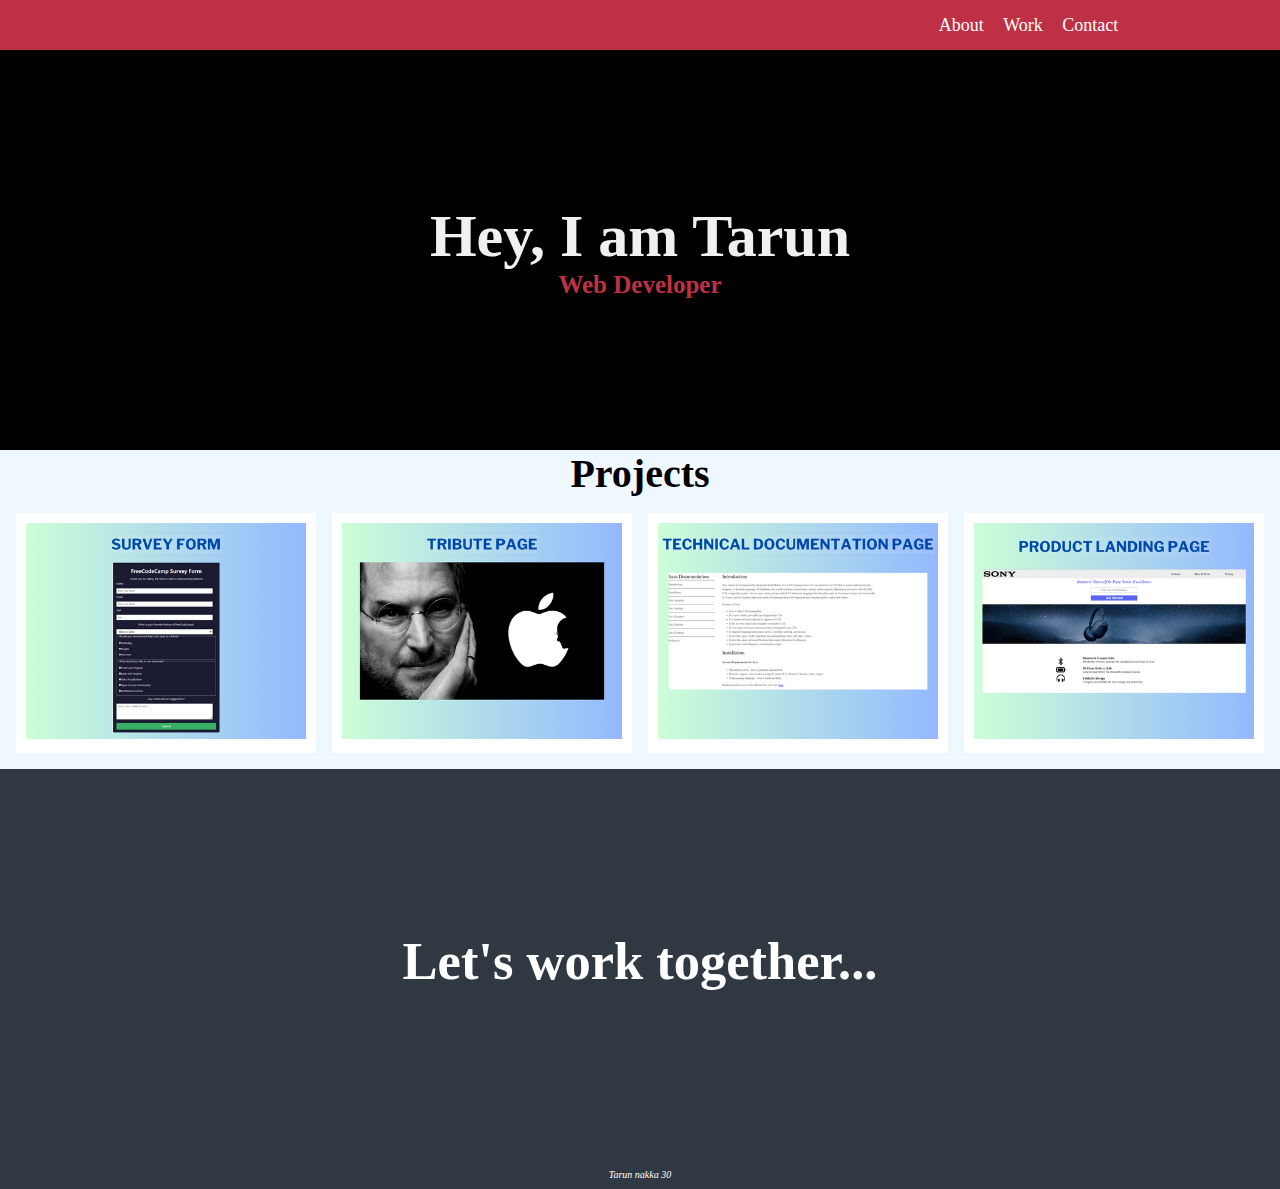
<file: Portfolio/index.html>
<!DOCTYPE html>
<html lang="en">
  <head>
    <title>Portfolio</title>
    <meta charset="UTF-8">
    <meta name="viewport" content="width=device-width, initial-scale=1.0">
    <link rel="stylesheet" href="styles.css">
    <link rel="stylesheet" href="https://cdnjs.cloudflare.com/ajax/libs/font-awesome/6.5.1/css/all.min.css" integrity="sha512-DTOQO9RWCH3ppGqcWaEA1BIZOC6xxalwEsw9c2QQeAIftl+Vegovlnee1c9QX4TctnWMn13TZye+giMm8e2LwA==" crossorigin="anonymous" referrerpolicy="no-referrer" />
  </head>
  <body>
    <!-- NAVBAR -->
    <header> 
      <div class="initials">
        <i class="fa-solid fa-n fa-2x"></i>
        <i class="fa-solid fa-t fa-2x"></i>
      </div>
      <nav id="nav-bar">
        <ul class="nav-list">
          <li><a href="#welcome-section">About</a></li>
          <li><a href="#projects">Work</a></li>
          <li><a href="#profile-link">Contact</a></li>
        </ul>
      </nav>
    </header>
    <!-- End of NAVBAR -->
    <!-- Wwelcome Section -->
    <section id="welcome-section">
      <h1>Hey, I am Tarun</h1>
      <h4>Web Developer</h4>
      </section>
    <!-- End of Welcome Section -->
    <!-- Projects -->
    <section id="projects">
      <h2>Projects</h2>
      <div class="row">
  <div class="column">
    <div class="content">
        <a href="https://tarunnakka30.github.io/survey-form-freeCodeCamp/"><img src="./Images/1.png" alt="Mountains" style="width:100%"></a>
      <!-- <h3>Survey Form</h3> -->
    </div>
  </div>
  <div class="column">
    <div class="content">
      <a href="https://tarunnakka30.github.io/tribute-page-freeCodeCamp/">
        <img src="./Images/2.png" alt="Lights" style="width:100%">
      </a>
      <!-- <h3>Tribute Page</h3> -->
    </div>
  </div>
  <div class="column">
    <div class="content">
        <a href="https://tarunnakka30.github.io/technical-documentation-page-freeCodeCamp//">
        <img src="./Images/3.png" alt="Nature" style="width:100%">
        </a>
      
      <!-- <h3>Technical Documentation Page</h3> -->
    </div>
  </div>
  <div class="column">
    <div class="content">
        <a href="https://tarunnakka30.github.io/product-landing-page-freeCodeCamp/">
          <img src="./Images/4.png" alt="Mountains" style="width:100%">
        </a>  
      <!-- <h3>Product Landing Page</h3> -->
    </div>
  </div>
</div>
      </section>
    <!-- End of Project Section -->
    <!-- Contact Section -->
      <section id="contact">
        <h2>Let's work together...</h2>
        <div class="ext-link">
          <a href="https://github.com/Tarunnakka30"><i class="fa-brands fa-github"></i></a>
          <a href="https://www.freecodecamp.org/fcca663205c-a03c-4224-8de9-fc1f6d65b4b5"><i class="fa-brands fa-free-code-camp"></i></a>
          <a href="https://www.linkedin.com/in/nakka-tarun-219913225/"><i class="fa-brands fa-linkedin"></i></a>
        </div>
      </section>
      <!-- End of Contact Section -->
      <!-- Footer -->
        <footer>
          <p><i class="fa-solid fa-copyright"> Tarun nakka 30</i></p>
        </footer>
      <!-- End of Footer Section -->
  </body>
</html>
</file>
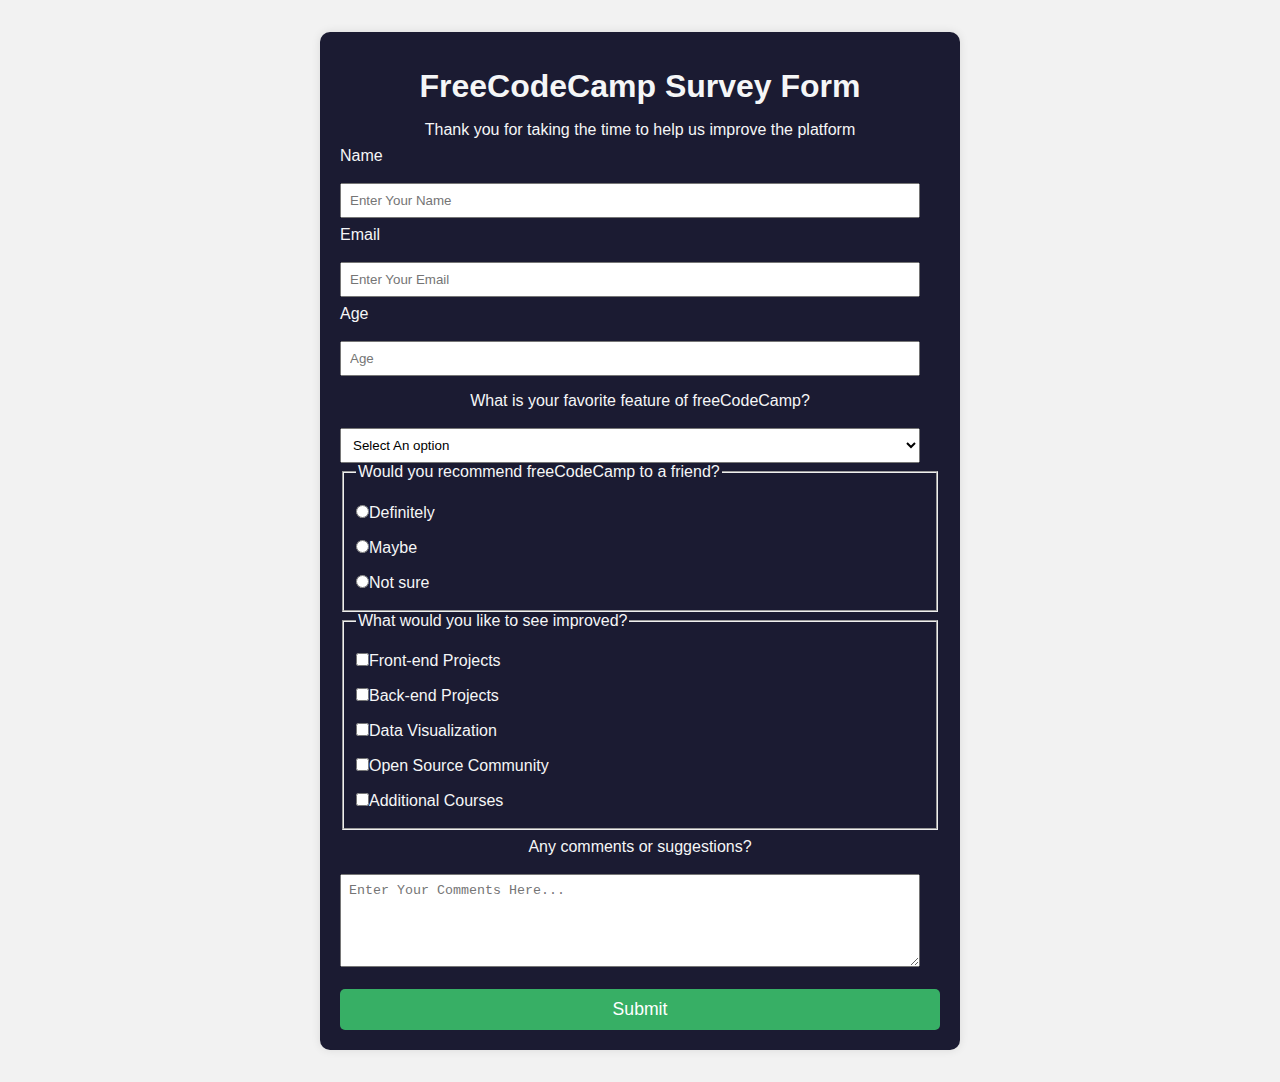
<file: Survey Form/index.html>
<!DOCTYPE html>
<html lang="en">
<head>
  <meta charset="UTF-8">
  <meta name="viewport" content="width=device-width, initial-scale=1.0">
  <link rel="stylesheet" href="styles.css">
  <title>Survey Form</title>
</head>
<body>
  <div class="container">
    <h1 id="title">FreeCodeCamp Survey Form</h1>
    <p>Thank you for taking the time to help us improve the platform</p>

    <form action="POST" id="survey-form">
      <div class="form-section">
        <label for="name">Name</label>
        <input type="text" id="name" placeholder="Enter Your Name" required>
        
        <label for="email">Email</label>
        <input type="email" id="email" placeholder="Enter Your Email" required>
        
        <label for="number">Age</label>
        <input type="number" id="number" min="13" max="120" placeholder="Age">
      </div>

      <div class="form-section">
        <p>What is your favorite feature of freeCodeCamp?</p>
        <select id="dropdown">
          <option>Select An option</option>
          <option>Challenges</option>
          <option>Projects</option>
          <option>Community</option>
          <option>Open Source</option>
        </select>
        
        <fieldset class="radio-group">
          <legend>Would you recommend freeCodeCamp to a friend?</legend>
          <label><input type="radio" name="referral" value="definitely">Definitely</label>
          <label><input type="radio" name="referral" value="maybe">Maybe</label>
          <label><input type="radio" name="referral" value="notsure">Not sure</label>
        </fieldset>
        
        <fieldset class="checkbox-group">
            <legend>What would you like to see improved?</legend>
            <label><input type="checkbox" value="front-end">Front-end Projects</label>
            <label><input type="checkbox" value="back-end">Back-end Projects</label>
            <label><input type="checkbox" value="data-visualization">Data Visualization</label>
            <label><input type="checkbox" value="open-source">Open Source Community</label>
            <label><input type="checkbox" value="additional-courses">Additional Courses</label>
        </fieldset>

        <p>Any comments or suggestions?</p>
        <textarea rows="5" cols="30" placeholder="Enter Your Comments Here..."></textarea>
      </div>

      <input type="submit" id="submit" value="Submit">
    </form>
  </div>
</body>
</html>
</file>
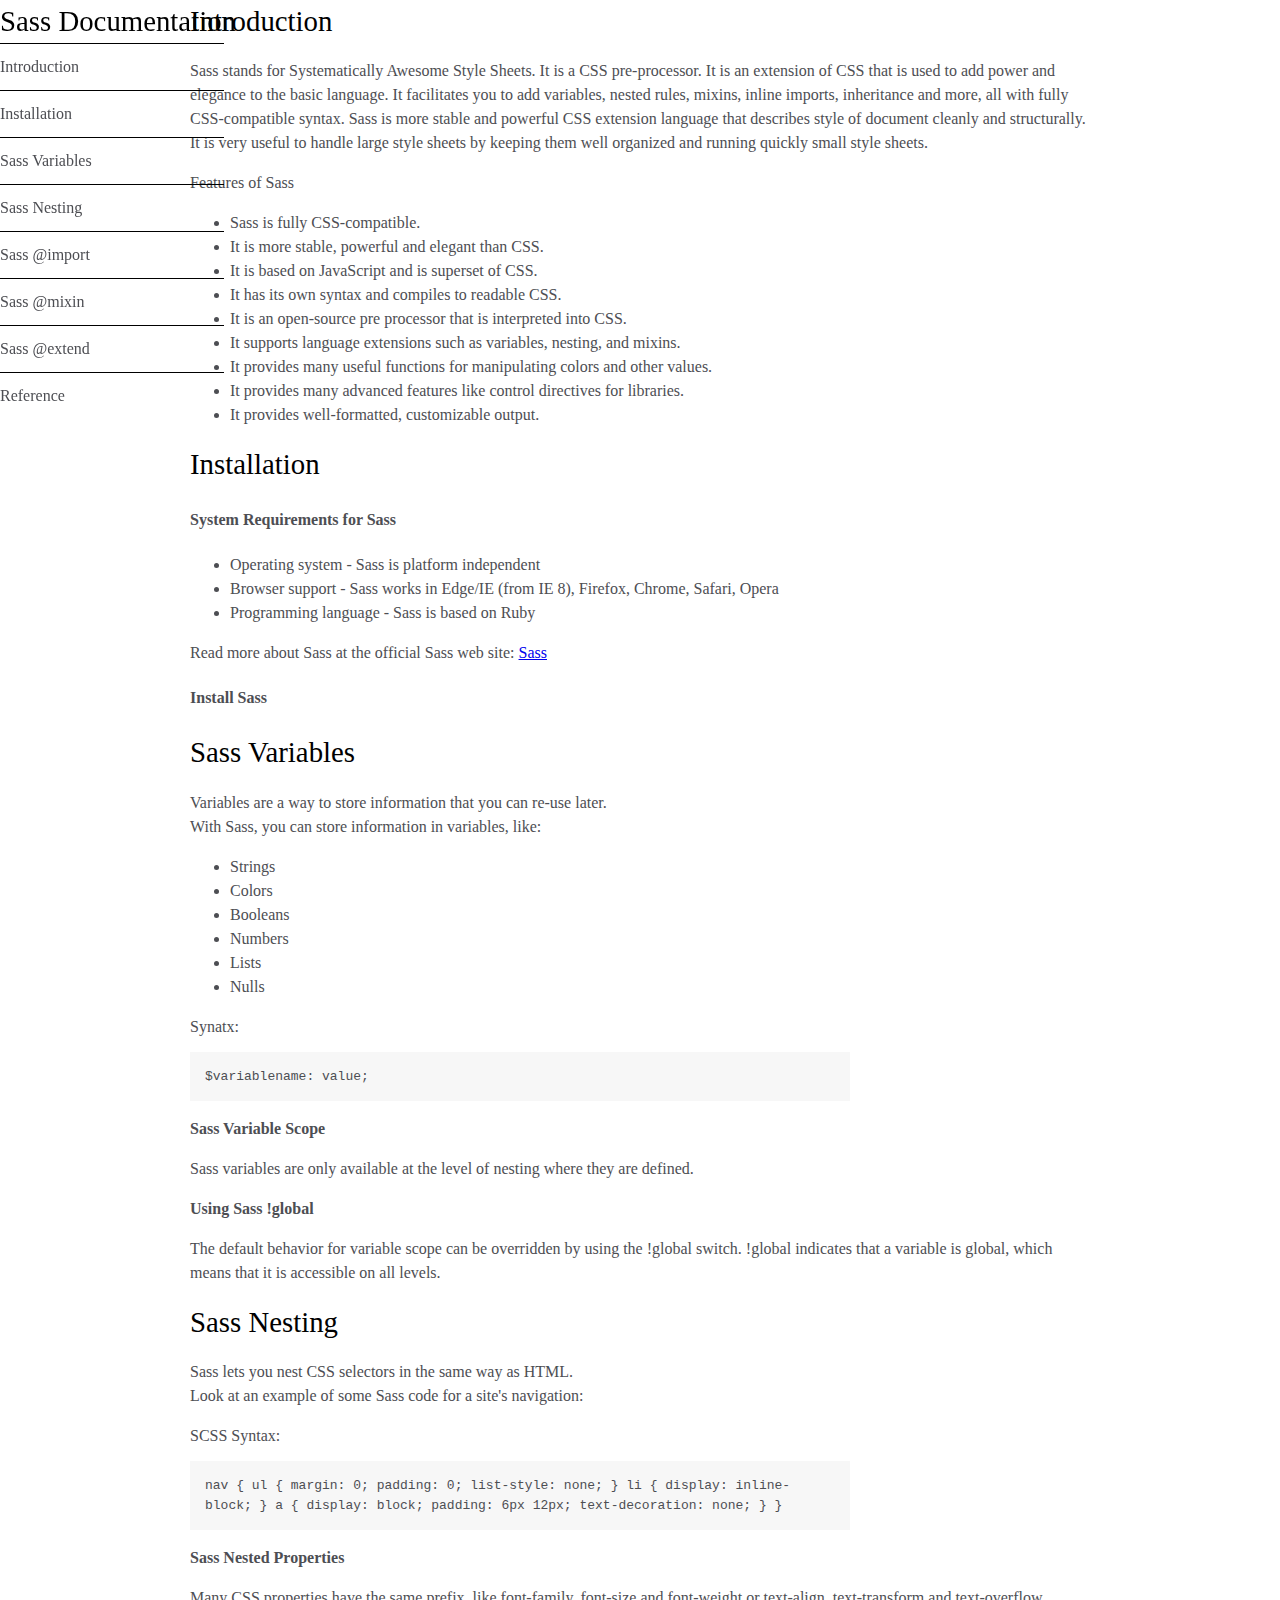
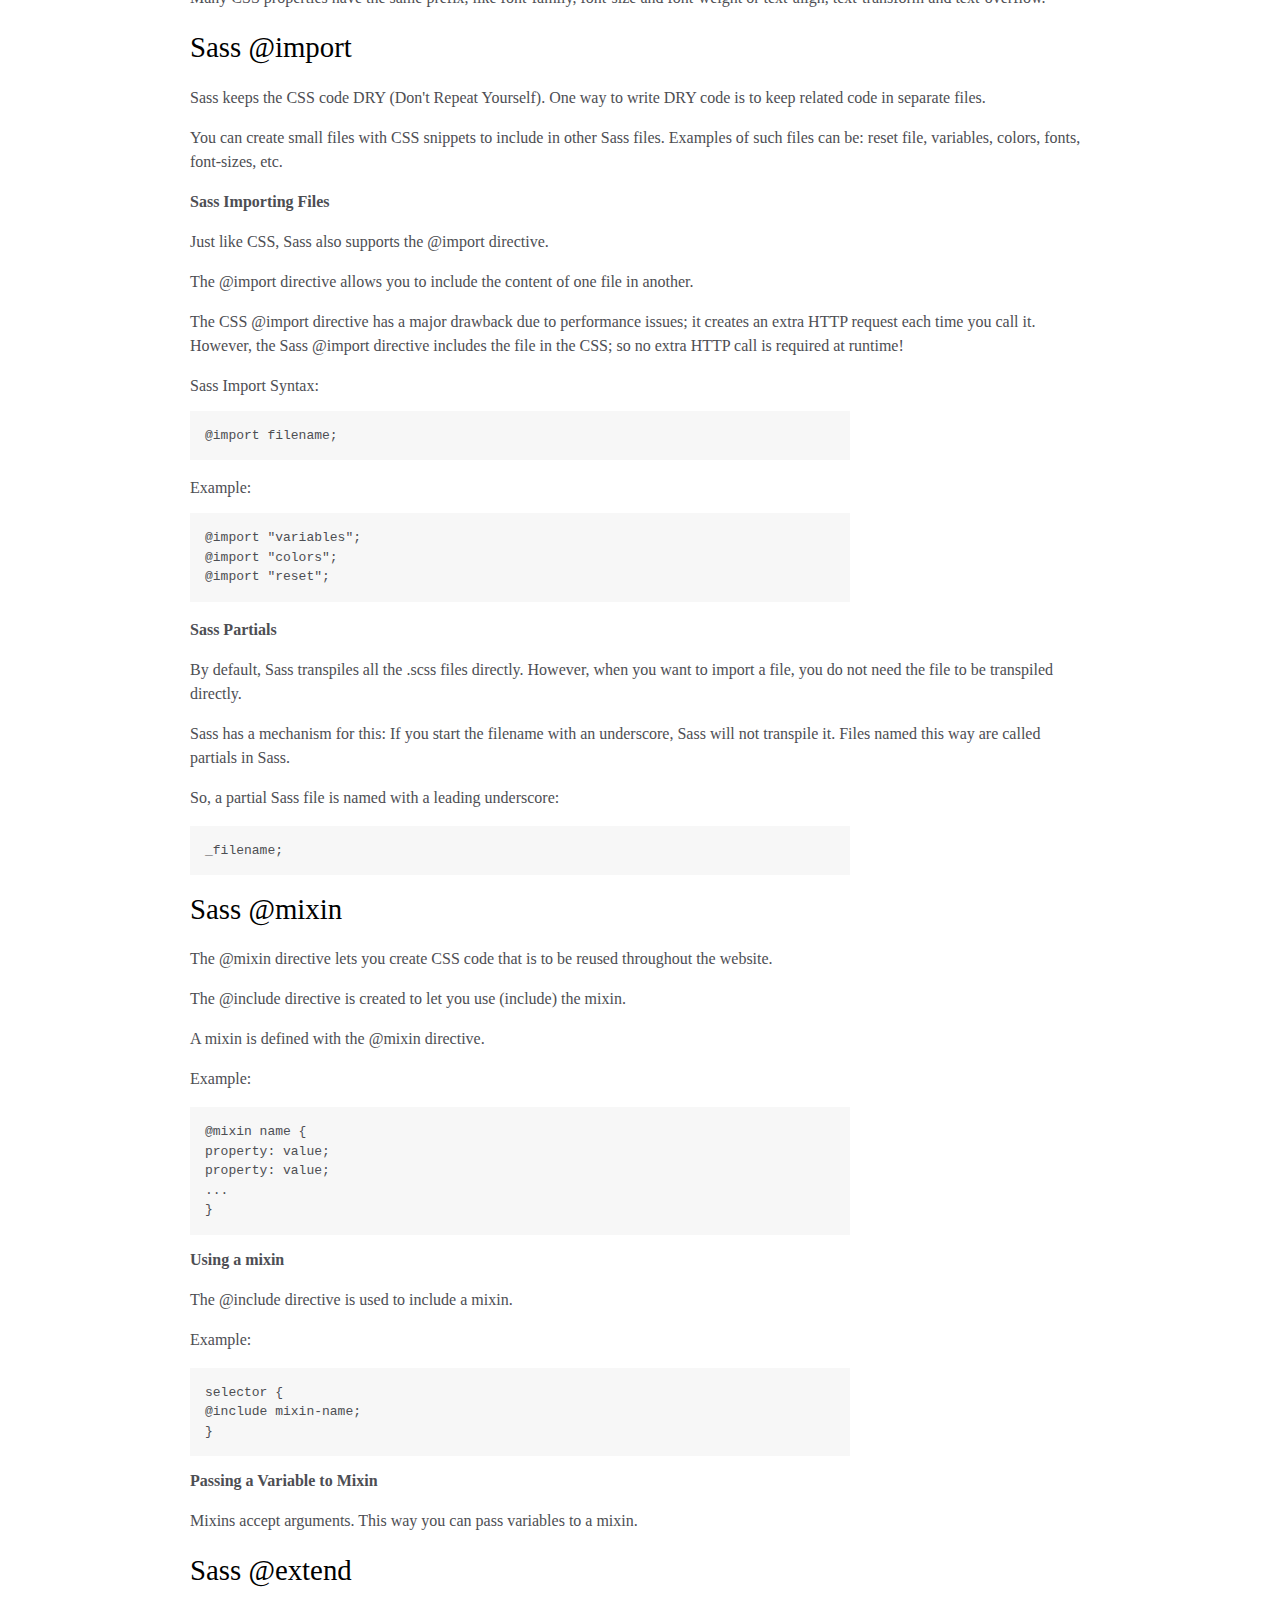
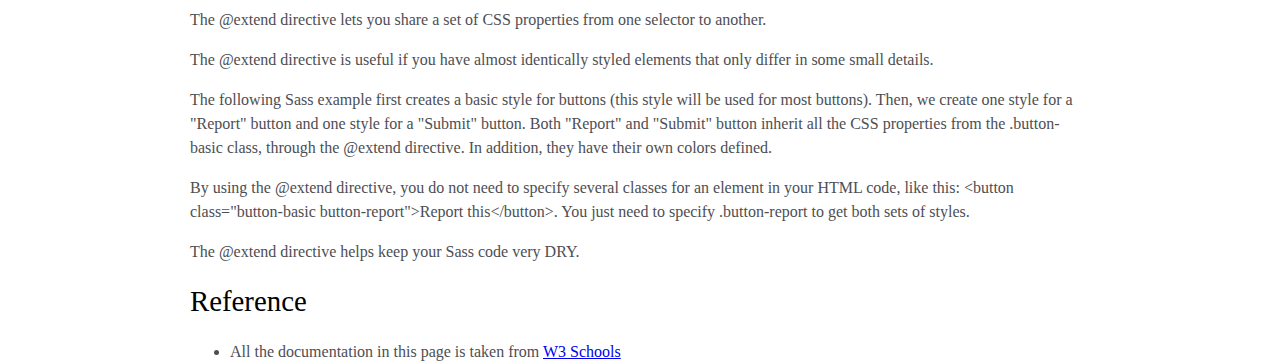
<file: technical-documentation/index.html>
<!DOCTYPE html>
<html>
  <head>
    <title>Technical Documentation Page</title>
    <meta charset="UTF-8">
    <meta name="viewport" content="width=device-width, initial-scale=1.0">
    <link rel="stylesheet" href="styles.css">
    </head>
  <body>
    <nav id="navbar">
      <header>Sass Documentation</header>
      <ul id="ul-navbar">
        <li> <a class="nav-link" href="#introduction">Introduction</a></li>

        <li> <a class="nav-link" href="#installation">Installation</a></li>

        <li> <a class="nav-link" href="#sass_variables">Sass Variables</a></li>

        <li> <a class="nav-link" href="#sass_nesting">Sass Nesting</a></li>

        <li> <a class="nav-link" href="#sass_@import">Sass @import</a></li>

        <li> <a class="nav-link" href="#sass_@mixin">Sass @mixin</a></li>

        <li> <a class="nav-link" href="#sass_@extend">Sass @extend</a></li>

        <li> <a class="nav-link" href="#reference">Reference</a></li>
        </ul>
    </nav>
    <main id="main-doc">
      <section class="main-section" id="introduction">
        <header>Introduction</header>
        <p>Sass stands for Systematically Awesome Style Sheets.

It is a CSS pre-processor. It is an extension of CSS that is used to add power and elegance to the basic language. It facilitates you to add variables, nested rules, mixins, inline imports, inheritance and more, all with fully CSS-compatible syntax.

Sass is more stable and powerful CSS extension language that describes style of document cleanly and structurally. It is very useful to handle large style sheets by keeping them well organized and running quickly small style sheets.
        </p>
        <p>Features of Sass</p>
        <ul>
          <li>Sass is fully CSS-compatible.</li>
          <li>It is more stable, powerful and elegant than CSS.</li>
          <li>It is based on JavaScript and is superset of CSS.</li>
          <li>It has its own syntax and compiles to readable CSS.</li>
          <li>It is an open-source pre processor that is interpreted into CSS.</li>
          <li>It supports language extensions such as variables, nesting, and mixins.</li>
          <li>It provides many useful functions for manipulating colors and other values.</li>
          <li>It provides many advanced features like control directives for libraries.</li>
          <li>It provides well-formatted, customizable output.</li>
          </ul>
      </section>
      <section class="main-section" id="installation">
        <header>Installation</header>
        <h4>System Requirements for Sass</h4>
        <ul>
          <li>Operating system - Sass is platform independent</li>
          <li>Browser support - Sass works in Edge/IE (from IE 8), Firefox, Chrome, Safari, Opera</li>
          <li>Programming language - Sass is based on Ruby</li>
          </ul>
          <p>Read more about Sass at the official Sass web site: <a href=" https://sass-lang.com/">Sass</a></p>
          <h4>Install Sass</h4>
      </section>
      <section class="main-section" id="sass_variables">
        <header>Sass Variables</header>
        <article>
          <p>Variables are a way to store information that you can re-use later.<br>

With Sass, you can store information in variables, like:<br>
<ul>
  <li>Strings</li>
  <li>Colors</li>
  <li>Booleans</li>
  <li>Numbers</li>
  <li>Lists</li>
  <li>Nulls</li>
  </ul>
  <p>Synatx: <code>$variablename: value;</code> </p>
  <strong>Sass Variable Scope</strong><br> 
  <p>Sass variables are only available at the level of nesting where they are defined.</p>

  <strong>Using Sass !global</strong><br>
  <p>The default behavior for variable scope can be overridden by using the !global switch.

!global indicates that a variable is global, which means that it is accessible on all levels.</p> 
          </article>
      </section>
      <section class="main-section" id="sass_nesting">
        <header>Sass Nesting</header>
        <article>
          <p>Sass lets you nest CSS selectors in the same way as HTML.<br>

Look at an example of some Sass code for a site's navigation:<br></p>
<p>SCSS Syntax: <code>nav {
  ul {
    margin: 0;
    padding: 0;
    list-style: none;
  }
  li {
    display: inline-block;
  }
  a {
    display: block;
    padding: 6px 12px;
    text-decoration: none;
  }
}</code></p>
<strong>Sass Nested Properties</strong>
<p>Many CSS properties have the same prefix, like font-family, font-size and font-weight or text-align, text-transform and text-overflow.</p>
          </article>
      </section>
      <section class="main-section" id="sass_@import">
        <header>Sass @import</header>
        <article>
          <p>Sass keeps the CSS code DRY (Don't Repeat Yourself). One way to write DRY code is to keep related code in separate files.</p>

<p>You can create small files with CSS snippets to include in other Sass files. Examples of such files can be: reset file, variables, colors, fonts, font-sizes, etc. </p>
<strong> Sass Importing Files</strong>
<p>Just like CSS, Sass also supports the @import directive.</p>
<p>
The @import directive allows you to include the content of one file in another.</p>
<p>The CSS @import directive has a major drawback due to performance issues; it creates an extra HTTP request each time you call it. However, the Sass @import directive includes the file in the CSS; so no extra HTTP call is required at runtime!</p>

<p> Sass Import Syntax: <code>@import filename;</code>
<p> Example: <code>@import "variables";<br>
@import "colors";<br>
@import "reset";<br> </code></p>

<strong>Sass Partials</strong>
<p>By default, Sass transpiles all the .scss files directly. However, when you want to import a file, you do not need the file to be transpiled directly.</p>

<p>Sass has a mechanism for this: If you start the filename with an underscore, Sass will not transpile it. Files named this way are called partials in Sass.</p>

<p>So, a partial Sass file is named with a leading underscore:</p>
<code> _filename;</code>
          </article>
      </section>
<section class="main-section" id="sass_@mixin">
        <header>Sass @mixin</header>
        <article>
          <p>The @mixin directive lets you create CSS code that is to be reused throughout the website.</p>

<p>The @include directive is created to let you use (include) the mixin.</p>

<p> A mixin is defined with the @mixin directive.</p>
<p>Example: <br></p>
<code> @mixin name { <br>
  property: value; <br>
  property: value; <br>
  ... <br>
} <br> </code>
<strong>Using a mixin</strong>
<p>The @include directive is used to include a mixin.</p>
<p>Example: </p><code> selector { <br>
  @include mixin-name; <br>
} <br> </code>

<strong>Passing a Variable to Mixin</strong>
<p>Mixins accept arguments. This way you can pass variables to a mixin.</p>

          </article>
    </section>
    <section class="main-section" id="sass_@extend">
        <header>Sass @extend</header>
        <p>The @extend directive lets you share a set of CSS properties from one selector to another.</p>
        <p>The @extend directive is useful if you have almost identically styled elements that only differ in some small details.</p>
        <p>The following Sass example first creates a basic style for buttons (this style will be used for most buttons). Then, we create one style for a "Report" button and one style for a "Submit" button. Both "Report" and "Submit" button inherit all the CSS properties from the .button-basic class, through the @extend directive. In addition, they have their own colors defined.</p>
  <p>By using the @extend directive, you do not need to specify several classes for an element in your HTML code, like this: &lt;button class="button-basic button-report"&gt;Report this&lt;/button&gt;. You just need to specify .button-report to get both sets of styles.</p>
<p>The @extend directive helps keep your Sass code very DRY.</p>
      </section>
      <section class="main-section" id="reference">
        <header>Reference</header>
        <article>
          <ul>
            <li>All the documentation in this page is taken from <a href="https://www.w3schools.com/sass/default.php">W3 Schools</a>
            </ul>
          </article>
        </section>
      </main>
    </body>
  </html>
</file>
<file: Portfolio/styles.css>
* {
    margin: 0;
    padding: 0;
    box-sizing: border-box;
  }
  
  /* Navbar */
  
  header {
    background-color: #BE3144;
    color: white;
    font-size: 18px;
    height: 50px;
    display: flex;
    align-items: center;
    justify-content: space-between; 
    padding: 0 20px; 
  }
  
  .initials {
    width: 60vw;
  }
  
  #nav-bar {
    width: 35vw;
    display: flex;
    justify-content: space-evenly;
    align-items: center;
  }
  
  ul li {
    list-style-type: none;
    display: inline;
    margin-right: 15px;
  }
  
  li a {
    text-decoration: none;
    color: white;
  }
  
  /* welcome-section */ 
  
  #welcome-section{
    display: flex;
    align-items: center;
    justify-content: center;
    flex-direction: column;
    width: 100%;
    height: 400px;
    background-color:#000;
    color: #F0F0F0;
    font-size: 30px;
  }
  
  h4{
    color: #be3144;
    font-size: 25px;
  }
  
/* Projects Section */

  #projects{
    background-color:aliceblue;
  }
  #projects h2{
    text-align: center;
    font-size: 40px;
  }
  
  .row {
    display: flex;
    flex-wrap: wrap;
    justify-content: space-around;
  }

  .row,
  .row > .column {
    padding: 8px;
  }
  
  .column {
    float: left;
    width: 25%;
  }
  
  .row:after {
    content: "";
    display: table;
    clear: both;
  }
  
  .content {
    background-color: white;
    padding: 10px;
  }
  
  /* Contact Section */

  #contact{

    background-color: #303841;
    color: white;
    width: 100%;
    height: 400px;
    display: flex;
    align-items: center;
    justify-content: center;
    flex-direction: column;
    font-size: 35px;
    gap: 15px;
  }

  .ext-link a{
    color: white;
  }

  /* Footer Section */

  footer{
    background-color: #303841;
    color: white;
    text-align: center;
    font-size: 10px;
    height: 20px;
  }

  /* Media Queries */

  @media screen and (max-width: 900px) {
    .column {
      width: 50%;
    }
  }
  
  /* Additional media query for smaller screens */
  @media screen and (max-width: 600px) {
    .column {
    width: 50%;
    }
  }
</file>
<file: Survey Form/styles.css>
body {
  margin: 0;
  padding: 0;
  font-family: 'Segoe UI', Tahoma, Geneva, Verdana, sans-serif;
  background-color: #f2f2f2;
}

.container {
  background-color: #1b1b32;
  color: #f5f6f7;
  width: 70vw;
  min-width: 300px;
  max-width: 600px;
  margin: 2em auto;
  padding: 20px;
  border-radius: 10px;
  box-shadow: 0 0 10px rgba(0, 0, 0, 0.1);
}

h1, p {
  text-align: center;
  margin: 0.5em 0;
}

form {
  width: 100%;
}

.form-section {
  margin-bottom: 1em;
}

label {
  display: block;
  margin: 0.5rem 0;
}

input, textarea, select {
  margin: 10px 0 0 0;
  width: calc(100% - 20px);
  padding: 8px;
  box-sizing: border-box;
}

/* Add width: unset; for checkboxes and radio buttons */
.checkbox-group input,
.radio-group input {
  width: unset;
}

input[type="submit"] {
  display: block;
  width: 100%;
  margin-top: 1em;
  padding: 10px;
  font-size: 1.1rem;
  background-color: #37af65;
  color: white;
  border: none;
  border-radius: 5px;
  cursor: pointer;
  transition: background-color 0.3s ease;
}

input[type="submit"]:hover {
  background-color: #2e8e53;
}
</file>
<file: technical-documentation/styles.css>
body {
    margin: 0;
    padding: 0;
    display: flex;
    flex-direction: row;
    font-family: 'Open sans';
    line-height: 1.5;
    color: #4d4e53;
    background-color: white;
  }
  
  #navbar {
    width: 25%;
    height: 100vh;
    display: flex;
    flex-direction: column;
    justify-content: flex-start;
    position: fixed; /* Make the side menu fixed by default */
  }
  
  #navbar ul {
    list-style-type: none; /* Remove bullet points from the list */
    padding: 0; /* Remove default padding */
    margin: 0; /* Remove default margin */
  }
  
  header {
    color: black;
    font-size: 1.8em;
    /* text-align: center;
    margin: 1em 0; */
  }
  
  #main-doc {
    width: 75%;
    height: 100vh;
    max-width: 900px;
    margin: 0 auto;
  }
  
  .nav-link {
    text-decoration: none;
    line-height: 1.5;
    color: #4d4e53;
    background-color: white;
    transition: background-color 0.3s;
  }
  
  .nav-link:hover {
    background-color: #f0f0f0;
  }
  
  #ul-navbar li {
    border-top: 1px solid black;
    padding: 11px 0;
    margin: 0;
    width: 70%;
  }
  
  code {
    background-color: #f7f7f7;
    display: block;
    padding: 15px;
    width: 70%;
    text-align: left;
    margin: 1em 0;
  }
  
  @media (max-width: 600px) {
    body {
      flex-direction: column;
    }
    #navbar {
      width: 100%;
      position: static; /* Make the side menu not fixed on smaller devices */
    }
    #ul-navbar li{
        width: 100%;
    }
    #main-doc {
      width: 100%;
    }
  }
</file>
